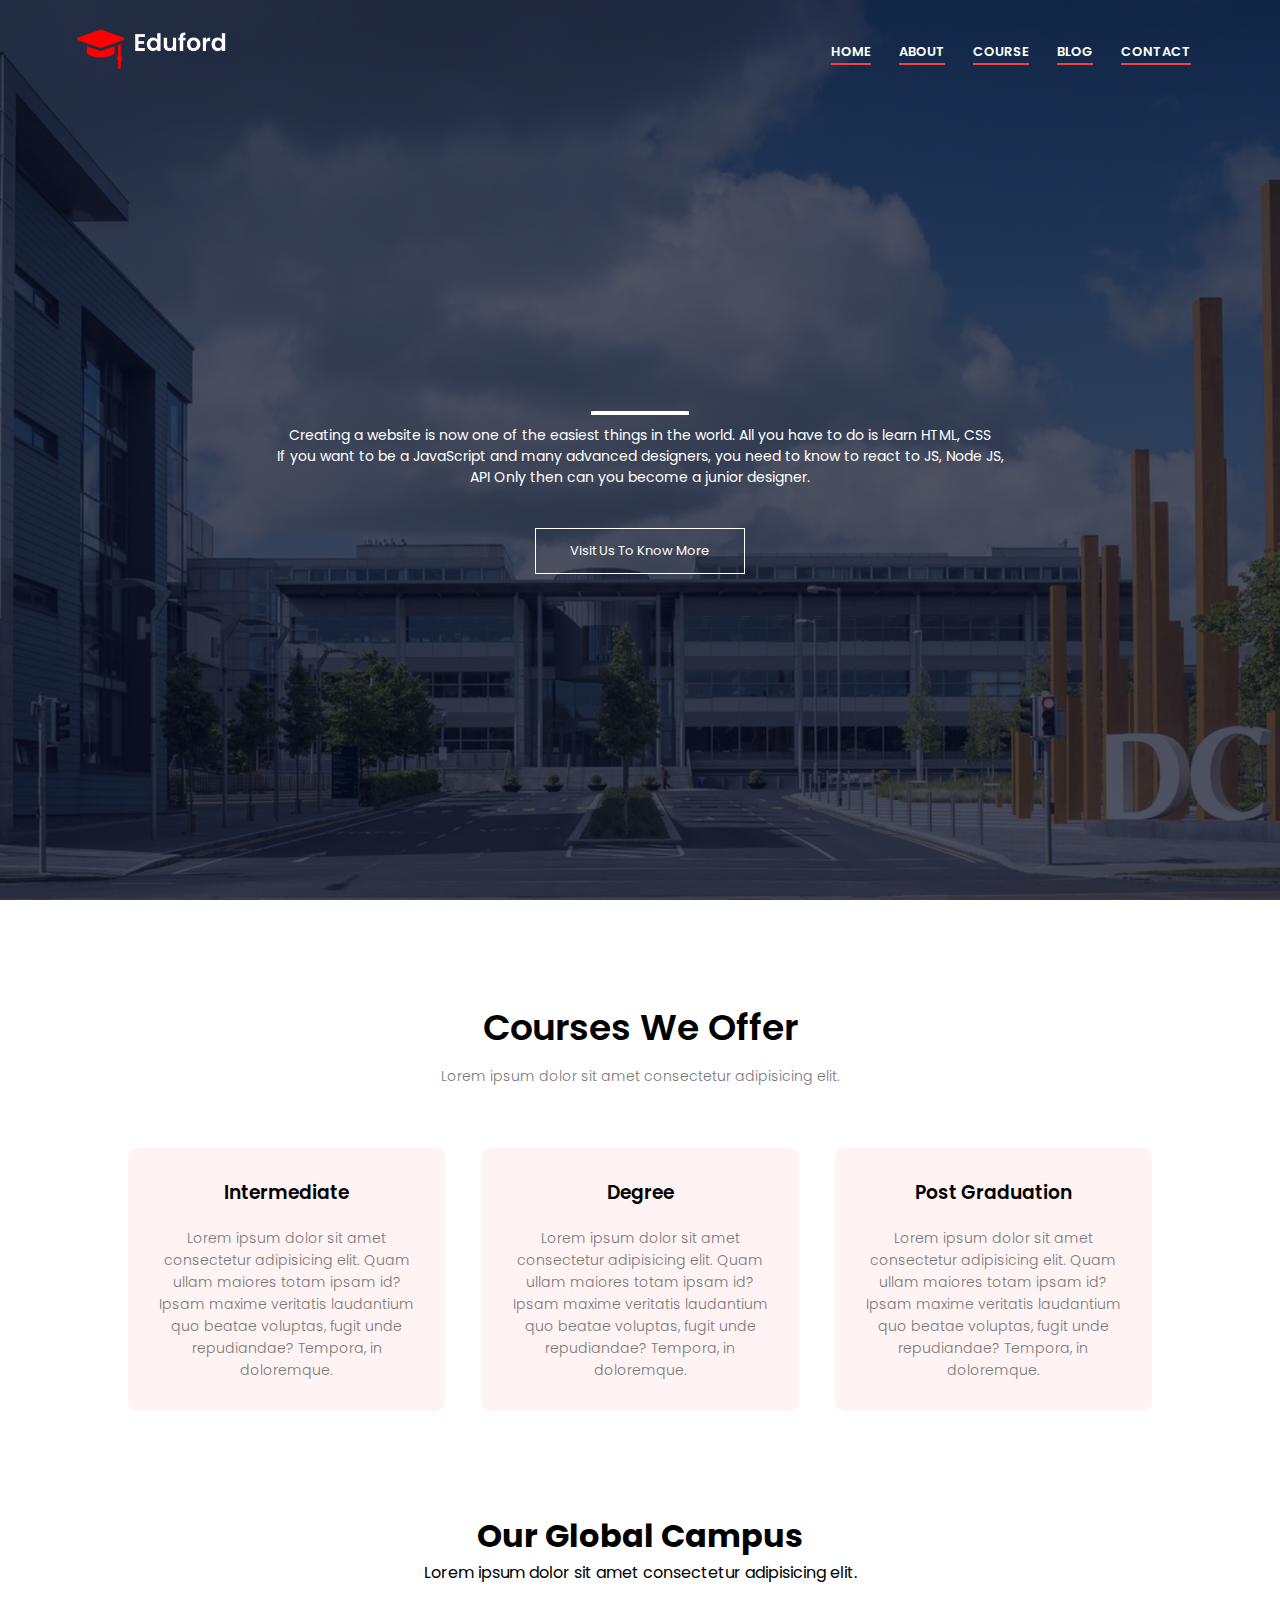
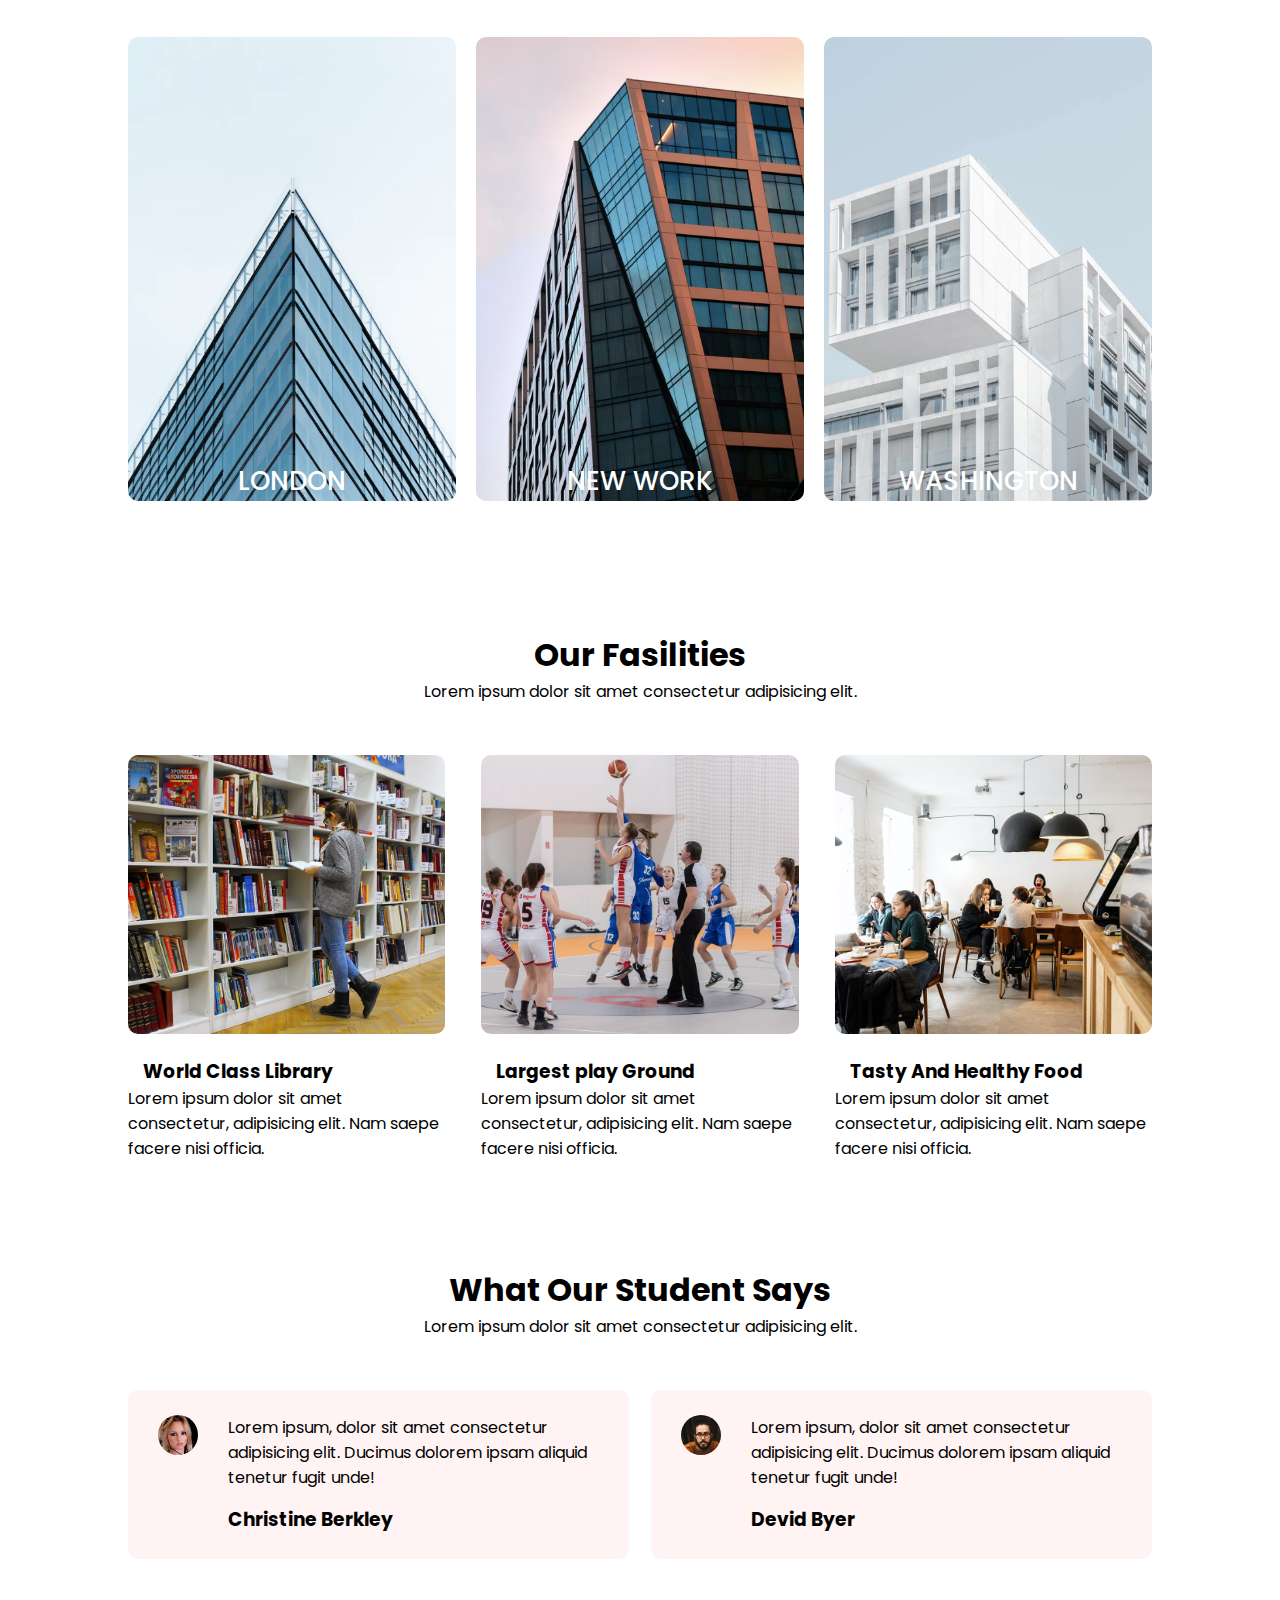
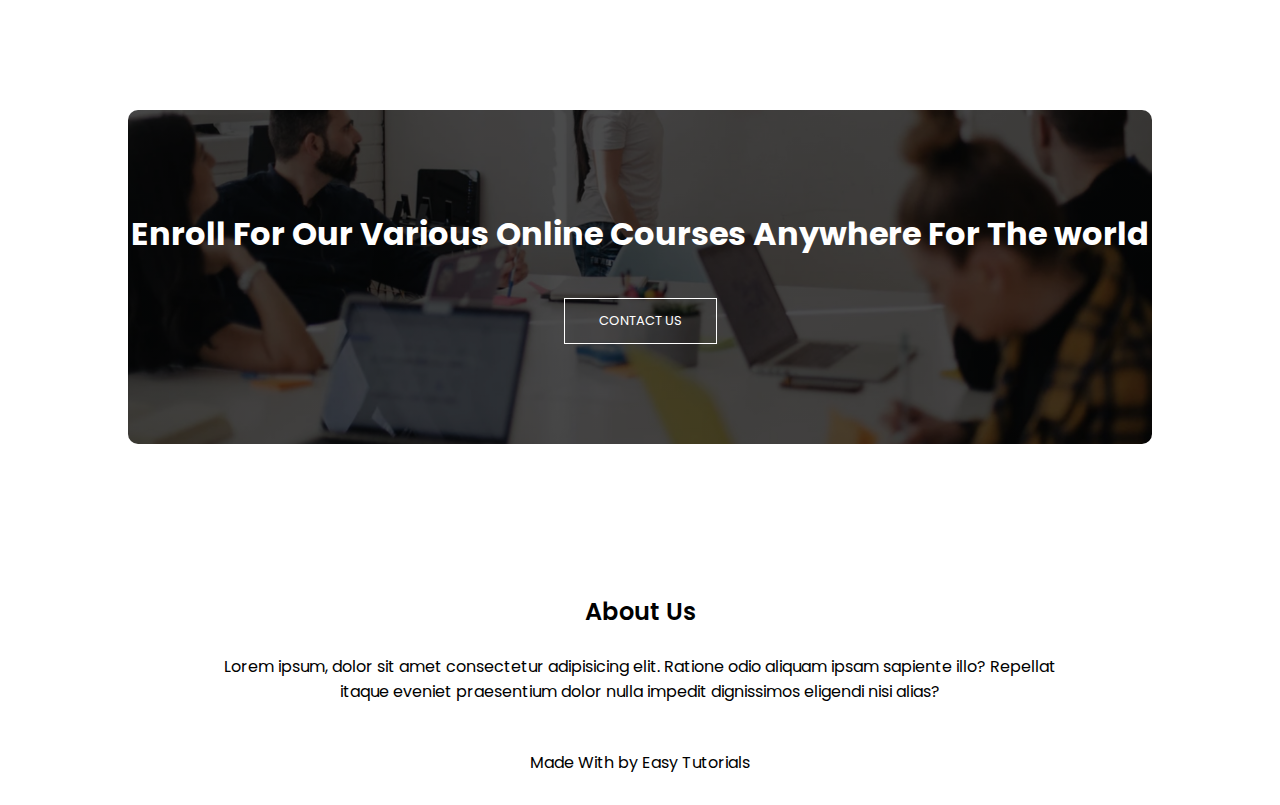
<file: index.html>
<!DOCTYPE html>
<html lang="en">
<head>
    <meta charset="UTF-8">
    <meta http-equiv="X-UA-Compatible" content="IE=edge">
    <meta name="viewport" content="width=device-width, initial-scale=1.0">
    <link rel="stylesheet" href="style.css">
    <link rel="preconnect" href="https://fonts.gstatic.com">
<link href="https://fonts.googleapis.com/css2?family=Poppins:wght@100;200;300;400;600;700&display=swap" rel="stylesheet">
    <title>University Website Design</title>
    <link rel="stylesheet" href="https://use.fontawesome.com/releases/v5.15.1/css/all.css" integrity="sha384-vp86vTRFVJgpjF9jiIGPEEqYqlDwgyBgEF109VFjmqGmIY/Y4HV4d3Gp2irVfcrp" crossorigin="anonymous">

</head>
<body>
    <section class="header">
        <nav class="nav-sticky">
            <a href="index.html"><img src="images/logo.png" alt="Logo"></a>
            <div class="nav-links" id="navLinks">

                <i class="fas fa-times" onclick="hideMenu()"></i>
                <ul>
                    <li><a href="index.html">HOME</a></li>
                    <li><a href="about.html">ABOUT</a></li>
                    <li><a href="course.html">COURSE</a></li>
                    <li><a href="blog.html">BLOG</a></li>
                    <li><a href="contact.html">CONTACT</a></li>
                </ul>
            </div>
            <i class="fas fa-bars" onclick="showMenu()"></i>
        </nav>

    <div class="text-box">
            <h1> World's  <span></span>  Biggest <span></span>  University <span></span> </h1>
            <p>Creating a website is now one of the easiest things in the world. All you have to do is learn HTML, CSS <br>
                If you want to be a JavaScript and many advanced designers, you need to know to react to JS, Node JS,<br> API Only then can you become a junior designer.</p>

            <a href="#"class="hero-btn">Visit Us To Know More</a>
    </div>
    </section>

    <!-- -----Course------ -->
    <section class="course">
        <h1>Courses We Offer</h1>
        <p> Lorem ipsum dolor sit amet consectetur adipisicing elit. </p>

        <div class="row">
            <div class="course-col">
                <h3>Intermediate</h3>
                <p> Lorem ipsum dolor sit amet consectetur adipisicing elit. Quam ullam maiores totam ipsam id? Ipsam maxime veritatis laudantium quo beatae voluptas, fugit unde repudiandae? Tempora, in doloremque. </p>
            </div>
            <div class="course-col">
                <h3>Degree</h3>
                <p> Lorem ipsum dolor sit amet consectetur adipisicing elit. Quam ullam maiores totam ipsam id? Ipsam maxime veritatis laudantium quo beatae voluptas, fugit unde repudiandae? Tempora, in doloremque. </p>
            </div>
            <div class="course-col">
                <h3>Post Graduation</h3>
                <p> Lorem ipsum dolor sit amet consectetur adipisicing elit. Quam ullam maiores totam ipsam id? Ipsam maxime veritatis laudantium quo beatae voluptas, fugit unde repudiandae? Tempora, in doloremque. </p>
            </div>
        </div>    
    </section>

    <!-- -----Campus----- -->

    <section class="campus">
        <h1>Our Global Campus</h1>
        <p> Lorem ipsum dolor sit amet consectetur adipisicing elit. </p>
        <div class="row">
            <div class="campus-col">
                <img src="images/london.png" alt="">
                <div class="layer">
                    <h3>LONDON</h3>
                </div>
            </div>
            <div class="campus-col">
                <img src="images/newyork.png" alt="">
                <div class="layer">
                    <h3>NEW WORK</h3>
                </div>
            </div>
            <div class="campus-col">
                <img src="images/washington.png" alt="">
                <div class="layer">
                    <h3>WASHINGTON</h3>
                </div>
            </div>
        </div>
    </section>


            <!-- --------fasilities-------- -->
    <section class="fasilities">
        <h1>Our Fasilities</h1>
        <p>Lorem ipsum dolor sit amet consectetur adipisicing elit.</p>
        <div class="row">
            <div class="fasilities-col">
                <img src="images/library.png" alt="">
                <h3>World Class Library</h3>
                <p>Lorem ipsum dolor sit amet consectetur, adipisicing elit. Nam saepe facere nisi officia. </p>
            </div>
            <div class="fasilities-col">
                <img src="images/basketball.png" alt="">
                <h3>Largest play Ground</h3>
                <p>Lorem ipsum dolor sit amet consectetur, adipisicing elit. Nam saepe facere nisi officia. </p>
            </div>
            <div class="fasilities-col">
                <img src="images/cafeteria.png" alt="">
                <h3>Tasty And Healthy Food</h3>
                <p>Lorem ipsum dolor sit amet consectetur, adipisicing elit. Nam saepe facere nisi officia. </p>
            </div>
        </div>
    </section>

<!-- -----------testimonials-------------- -->


<section class="testimonials">
    <h1>What Our Student Says</h1>
        <p>Lorem ipsum dolor sit amet consectetur adipisicing elit.</p>
        <div class="row">
            <div class="testimonials-col">
                <img src="images/user1.jpg" alt="">
                <div>
                    <p>Lorem ipsum, dolor sit amet consectetur adipisicing elit. Ducimus dolorem ipsam aliquid tenetur fugit unde!</p>
                    <h3>Christine Berkley</h3>
                    <i class="fas fa-star"></i>
                    <i class="fas fa-star"></i>
                    <i class="fas fa-star"></i>
                    <i class="fas fa-star"></i>
                    <i class="far fa-star"></i>
                </div>
            </div>
            <div class="testimonials-col">
                <img src="images/user2.jpg" alt="">
                <div>
                    <p>Lorem ipsum, dolor sit amet consectetur adipisicing elit. Ducimus dolorem ipsam aliquid tenetur fugit unde!</p>
                    <h3>Devid Byer</h3>
                    <i class="fas fa-star"></i>
                    <i class="fas fa-star"></i>
                    <i class="fas fa-star"></i>
                    <i class="fas fa-star-half-alt"></i>
                    <i class="far fa-star"></i>
                </div>
            </div>
            
        </div>



</section>


<!-- --------call to action--------  -->
<section class="cta">
    <h1> Enroll For Our Various Online Courses Anywhere For The world  </h1>
    <a href="#" class="hero-btn">CONTACT US</a>
</section>



<!-- ------------footer----------- -->


<section class="footer">
    <h4>About Us</h4>
    <p>Lorem ipsum, dolor sit amet consectetur adipisicing elit. Ratione odio aliquam ipsam sapiente illo? Repellat <br>itaque eveniet praesentium dolor nulla impedit dignissimos eligendi nisi alias?</p>

    <div class="icons">
        <a href="https://www.facebook.com/MdYeamin05" target="_blank"><i class="fab fa-facebook"></i> </a> 
        <i class="fab fa-twitter"></i>
        <a href="https://www.instagram.com/mdyeaminy/"target="_blank"><i class="fab fa-instagram-square"></i></a>
        
        <i class="fab fa-linkedin"></i>
    </div>
    <p>Made With <i class="fas fa-heartbeat"></i> by Easy Tutorials</p>
</section>
































<!-- --------JS Menu bar style--------->
<script>
    var navLinks = document.getElementById ("navLinks");
    function showMenu(){
        navLinks.style.right = ("0");
    }
    function hideMenu() {
        navLinks.style.right = ("-200px")
    }
</script>


</body>
</html>
</file>
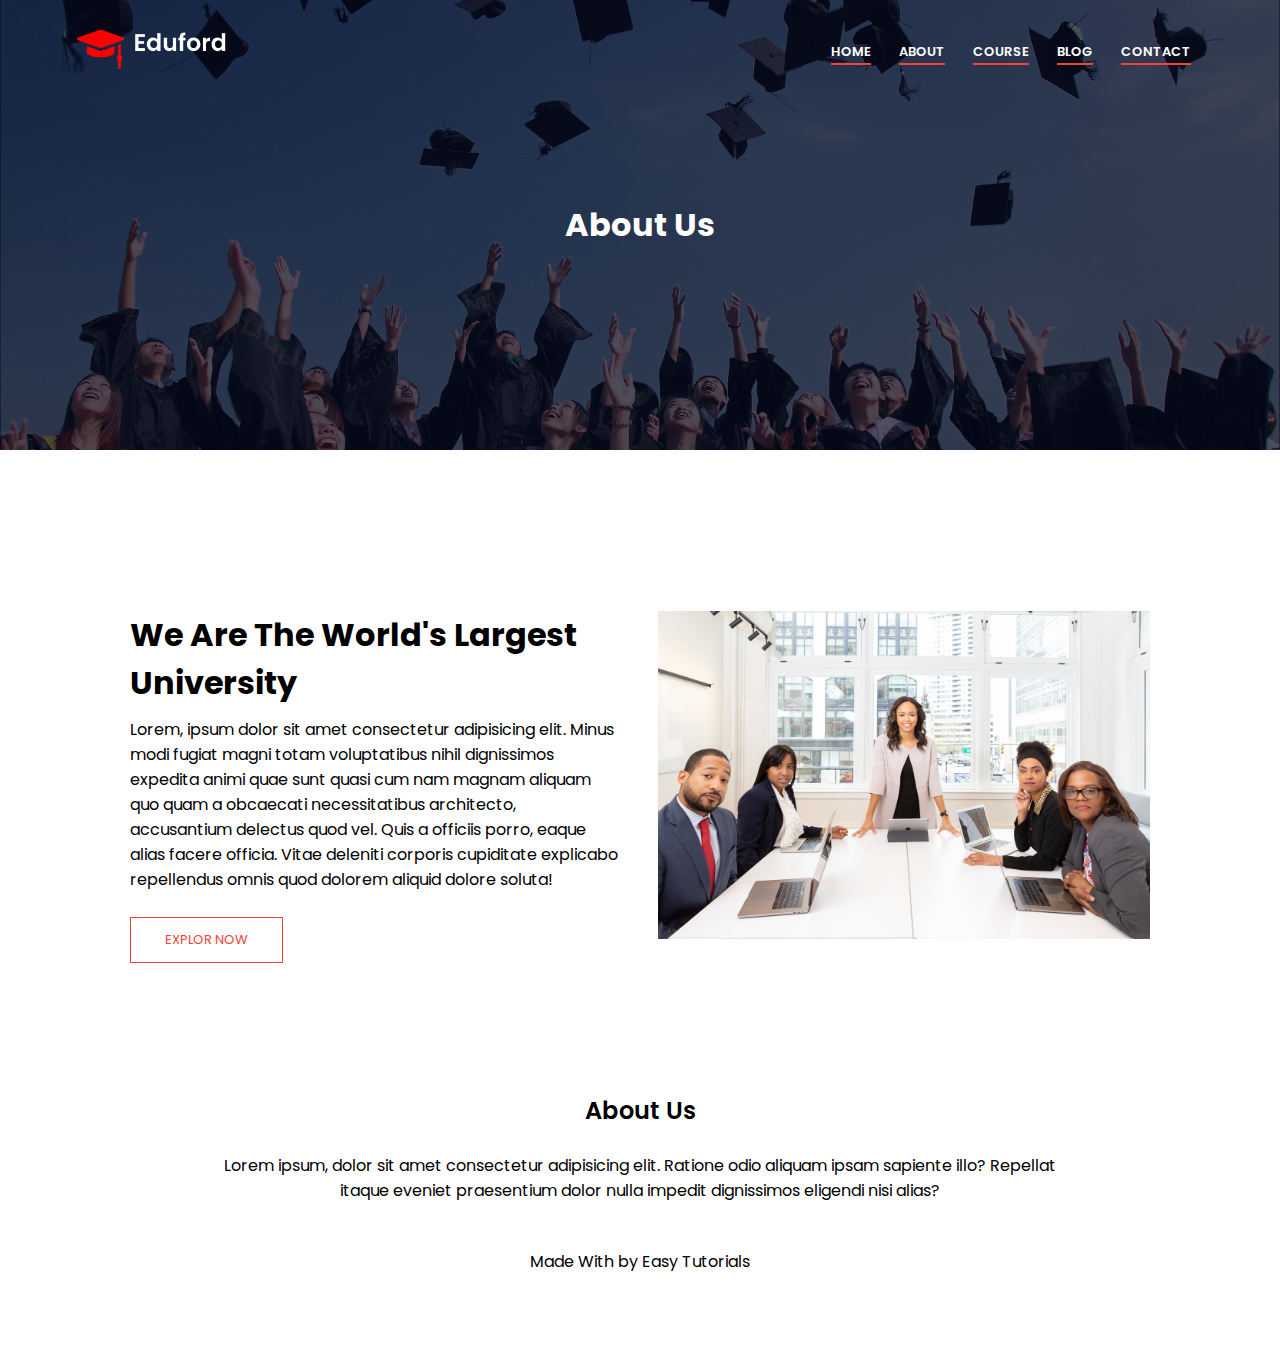
<file: about.html>
<!DOCTYPE html>
<html lang="en">
<head>
    <meta charset="UTF-8">
    <meta http-equiv="X-UA-Compatible" content="IE=edge">
    <meta name="viewport" content="width=device-width, initial-scale=1.0">
    <link rel="stylesheet" href="style.css">
    <link rel="preconnect" href="https://fonts.gstatic.com">
<link href="https://fonts.googleapis.com/css2?family=Poppins:wght@100;200;300;400;600;700&display=swap" rel="stylesheet">
    <title>University Website Design</title>
    <link rel="stylesheet" href="https://use.fontawesome.com/releases/v5.15.1/css/all.css" integrity="sha384-vp86vTRFVJgpjF9jiIGPEEqYqlDwgyBgEF109VFjmqGmIY/Y4HV4d3Gp2irVfcrp" crossorigin="anonymous">

</head>
<body>
    <section class="sub-header">
        <nav>
            <a href="index.html"><img src="images/logo.png" alt="Logo"></a>
            <div class="nav-links" id="navLinks">

                <i class="fas fa-times" onclick="hideMenu()"></i>
                <ul>
                    
                        <li><a href="index.html">HOME</a></li>
                        <li><a href="about.html">ABOUT</a></li>
                        <li><a href="course.html">COURSE</a></li>
                        <li><a href="blog.html">BLOG</a></li>
                        <li><a href="contact.html">CONTACT</a></li>
                    
                </ul>
            </div>
            <i class="fas fa-bars" onclick="showMenu()"></i>
        </nav>
        <h1>About Us</h1>
        
    </section>

   <!-- --------About Us content-------- -->

   <section class="about-us">
       <div class="row">
           <div class="about-col">
                <h1>We Are The World's Largest University</h1>
                <p>Lorem, ipsum dolor sit amet consectetur adipisicing elit. Minus modi fugiat magni totam voluptatibus nihil dignissimos expedita animi quae sunt quasi cum nam magnam aliquam quo quam a obcaecati necessitatibus architecto, accusantium delectus quod vel. Quis a officiis porro, eaque alias facere officia. Vitae deleniti corporis cupiditate explicabo repellendus omnis quod dolorem aliquid dolore soluta!

                </p>
                <a href="" class="hero-btn red-btn">EXPLOR NOW</a>
           </div>
           <div class="about-col">

            <img src="images/about.jpg" alt="">

           </div>
       </div>
   </section>

<!-- ------------footer----------- -->


<section class="footer">
    <h4>About Us</h4>
    <p>Lorem ipsum, dolor sit amet consectetur adipisicing elit. Ratione odio aliquam ipsam sapiente illo? Repellat <br>itaque eveniet praesentium dolor nulla impedit dignissimos eligendi nisi alias?</p>

    <div class="icons">
        <i class="fab fa-facebook"></i>
        <i class="fab fa-twitter"></i>
        <i class="fab fa-instagram-square"></i>
        <i class="fab fa-linkedin"></i>
    </div>
    <p>Made With <i class="fas fa-heartbeat"></i> by Easy Tutorials</p>
    <div class="about-col">
       
    </div>
</section>
































<!-- --------JS Menu bar style--------->
<script>
    var navLinks = document.getElementById ("navLinks");
    function showMenu(){
        navLinks.style.right = ("0");
    }
    function hideMenu() {
        navLinks.style.right = ("-200px")
    }
</script>


</body>
</html>
</file>
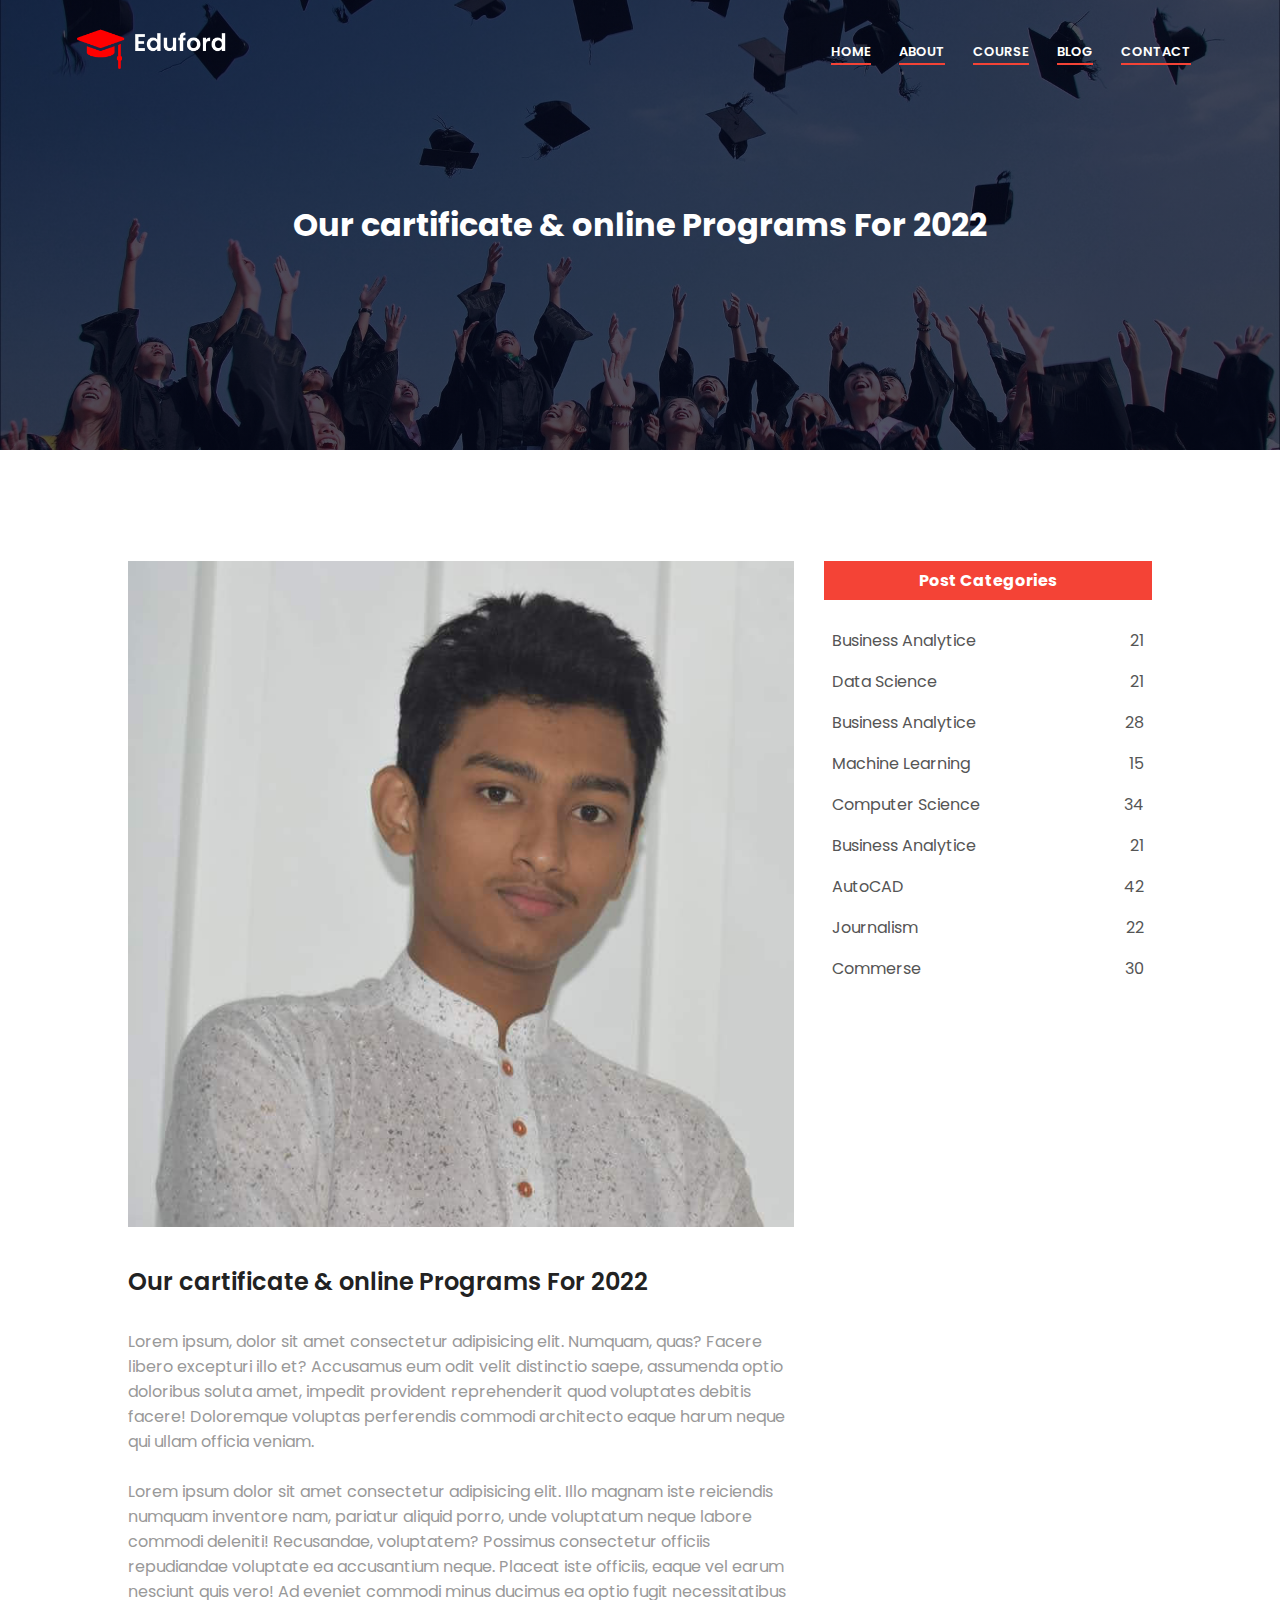
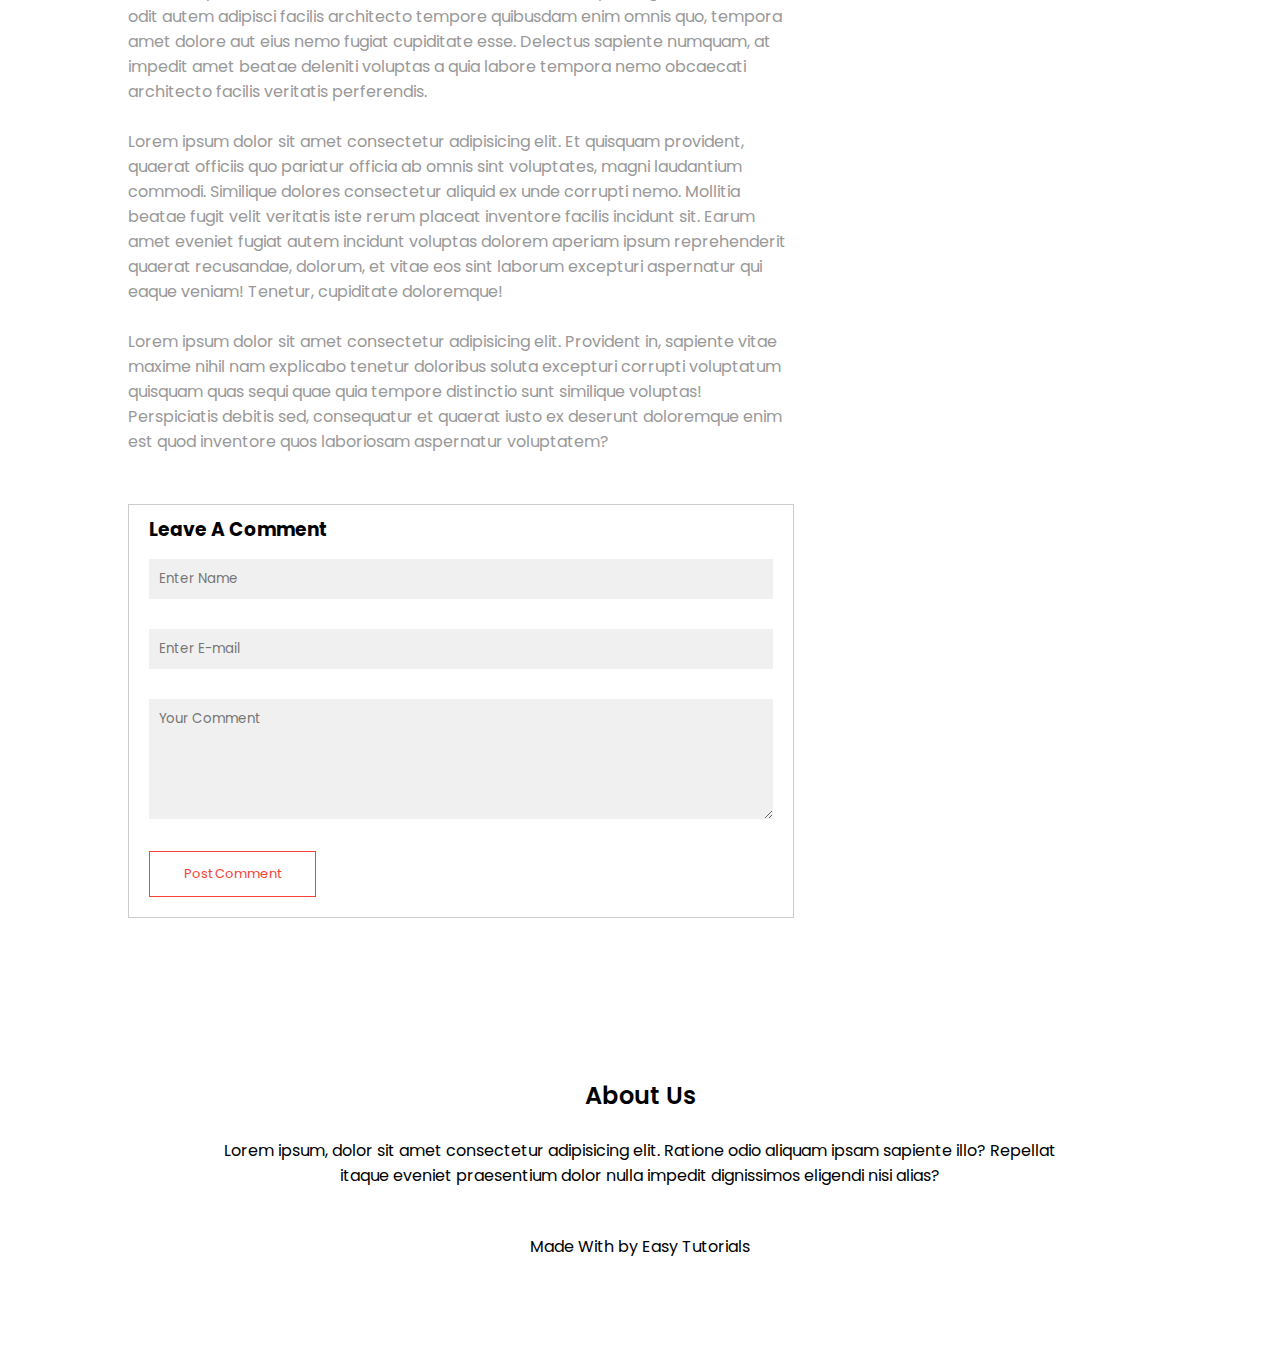
<file: blog.html>
<!DOCTYPE html>
<html lang="en">
<head>
    <meta charset="UTF-8">
    <meta http-equiv="X-UA-Compatible" content="IE=edge">
    <meta name="viewport" content="width=device-width, initial-scale=1.0">
    <link rel="stylesheet" href="style.css">
    <link rel="preconnect" href="https://fonts.gstatic.com">
<link href="https://fonts.googleapis.com/css2?family=Poppins:wght@100;200;300;400;600;700&display=swap" rel="stylesheet">
    <title>University Website Design</title>
    <link rel="stylesheet" href="https://use.fontawesome.com/releases/v5.15.1/css/all.css" integrity="sha384-vp86vTRFVJgpjF9jiIGPEEqYqlDwgyBgEF109VFjmqGmIY/Y4HV4d3Gp2irVfcrp" crossorigin="anonymous">

</head>
<body>
    <section class="sub-header">
        <nav>
            <a href="index.html"><img src="images/logo.png" alt="Logo"></a>
            <div class="nav-links" id="navLinks">

                <i class="fas fa-times" onclick="hideMenu()"></i>
                <ul>
                    
                        <li><a href="index.html">HOME</a></li>
                        <li><a href="about.html">ABOUT</a></li>
                        <li><a href="course.html">COURSE</a></li>
                        <li><a href="blog.html">BLOG</a></li>
                        <li><a href="contact.html">CONTACT</a></li>
                    
                </ul>
            </div>
            <i class="fas fa-bars" onclick="showMenu()"></i>
        </nav>
        <h1>Our cartificate & online Programs For 2022</h1>
        
    </section>

<!-- --------------blog page content------------- -->

<section class="blog-content">
    <div class="row">
        <div class="blog-left">
            <img src="images/yeamin.jpg" alt="">
            <h2>Our cartificate & online Programs For 2022</h2>
            <p>Lorem ipsum, dolor sit amet consectetur adipisicing elit. Numquam, quas? Facere libero excepturi illo et? Accusamus eum odit velit distinctio saepe, assumenda optio doloribus soluta amet, impedit provident reprehenderit quod voluptates debitis facere! Doloremque voluptas perferendis commodi architecto eaque harum neque qui ullam officia veniam.</p>
            <br>
            <p>Lorem ipsum dolor sit amet consectetur adipisicing elit. Illo magnam iste reiciendis numquam inventore nam, pariatur aliquid porro, unde voluptatum neque labore commodi deleniti! Recusandae, voluptatem? Possimus consectetur officiis repudiandae voluptate ea accusantium neque. Placeat iste officiis, eaque vel earum nesciunt quis vero! Ad eveniet commodi minus ducimus ea optio fugit necessitatibus odit autem adipisci facilis architecto tempore quibusdam enim omnis quo, tempora amet dolore aut eius nemo fugiat cupiditate esse. Delectus sapiente numquam, at impedit amet beatae deleniti voluptas a quia labore tempora nemo obcaecati architecto facilis veritatis perferendis.</p>
            <br>
            <p>Lorem ipsum dolor sit amet consectetur adipisicing elit. Et quisquam provident, quaerat officiis quo pariatur officia ab omnis sint voluptates, magni laudantium commodi. Similique dolores consectetur aliquid ex unde corrupti nemo. Mollitia beatae fugit velit veritatis iste rerum placeat inventore facilis incidunt sit. Earum amet eveniet fugiat autem incidunt voluptas dolorem aperiam ipsum reprehenderit quaerat recusandae, dolorum, et vitae eos sint laborum excepturi aspernatur qui eaque veniam! Tenetur, cupiditate doloremque!</p>
            <br>
            <p>Lorem ipsum dolor sit amet consectetur adipisicing elit. Provident in, sapiente vitae maxime nihil nam explicabo tenetur doloribus soluta excepturi corrupti voluptatum quisquam quas sequi quae quia tempore distinctio sunt similique voluptas! Perspiciatis debitis sed, consequatur et quaerat iusto ex deserunt doloremque enim est quod inventore quos laboriosam aspernatur voluptatem?</p>

            <div class="comment-box">
                <h3>Leave A Comment</h3>
                <form action="" class="comment-form">
                    <input type="text" placeholder="Enter Name">
                    <input type="email" placeholder="Enter E-mail">
                    <textarea rows="5" placeholder="Your Comment"></textarea>
                    <button type="button" class="hero-btn red-btn" >Post Comment</button>

                </form>
            </div>



        </div>
        <div class="blog-right">

            <h3>Post Categories</h3>
            <div>
                <span>Business Analytice</span>
                <span>21</span>
            </div>

            <div>
                <span>Data Science</span>
                <span>21</span>
            </div>

            <div>
                <span>Business Analytice</span>
                <span>28</span>
            </div>

            <div>
                <span>Machine Learning</span>
                <span>15</span>
            </div>

            <div>
                <span>Computer Science</span>
                <span>34</span>
            </div>

            <div>
                <span>Business Analytice</span>
                <span>21</span>
            </div>

            <div>
                <span>AutoCAD</span>
                <span>42</span>
            </div>

            <div>
                <span>Journalism</span>
                <span>22</span>
            </div>

            <div>
                <span>Commerse</span>
                <span>30</span>
            </div>
        </div>
    </div>
</section>



<!-- ------------footer----------- -->


<section class="footer">
    <h4>About Us</h4>
    <p>Lorem ipsum, dolor sit amet consectetur adipisicing elit. Ratione odio aliquam ipsam sapiente illo? Repellat <br>itaque eveniet praesentium dolor nulla impedit dignissimos eligendi nisi alias?</p>

    <div class="icons">
        <i class="fab fa-facebook"></i>
        <i class="fab fa-twitter"></i>
        <i class="fab fa-instagram-square"></i>
        <i class="fab fa-linkedin"></i>
    </div>
    <p>Made With <i class="fas fa-heartbeat"></i> by Easy Tutorials</p>
    <div class="about-col">
       
    </div>
</section>
































<!-- --------JS Menu bar style--------->
<script>
    var navLinks = document.getElementById ("navLinks");
    function showMenu(){
        navLinks.style.right = ("0");
    }
    function hideMenu() {
        navLinks.style.right = ("-200px")
    }
</script>


</body>
</html>
</file>
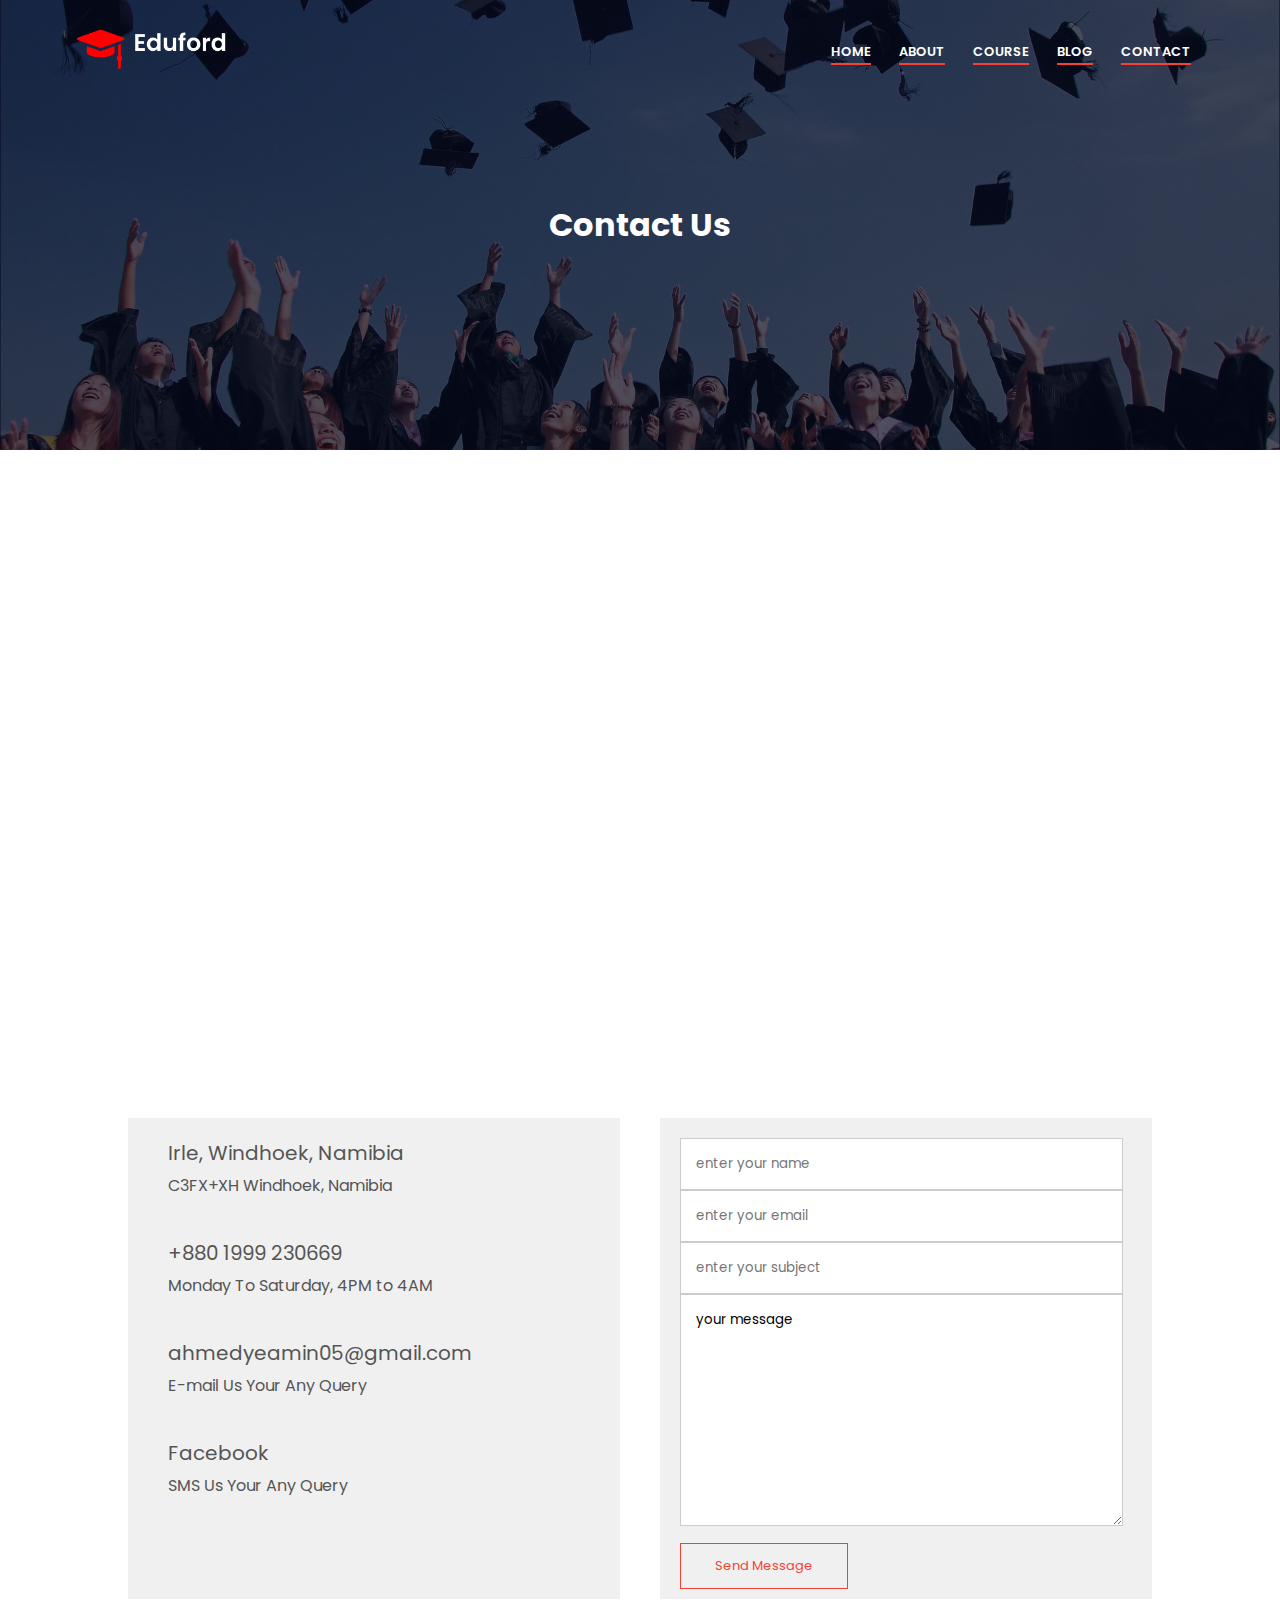
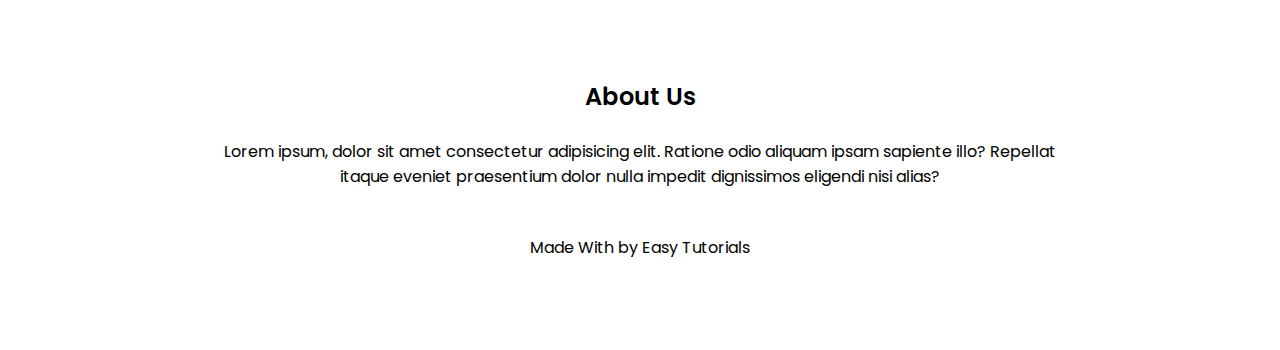
<file: contact.html>
<!DOCTYPE html>
<html lang="en">
<head>
    <meta charset="UTF-8">
    <meta http-equiv="X-UA-Compatible" content="IE=edge">
    <meta name="viewport" content="width=device-width, initial-scale=1.0">
    <link rel="stylesheet" href="style.css">
    <link rel="preconnect" href="https://fonts.gstatic.com">
<link href="https://fonts.googleapis.com/css2?family=Poppins:wght@100;200;300;400;600;700&display=swap" rel="stylesheet">
    <title>University Website Design</title>
    <link rel="stylesheet" href="https://use.fontawesome.com/releases/v5.15.1/css/all.css" integrity="sha384-vp86vTRFVJgpjF9jiIGPEEqYqlDwgyBgEF109VFjmqGmIY/Y4HV4d3Gp2irVfcrp" crossorigin="anonymous">

</head>
<body>
    <section class="sub-header">
        <nav>
            <a href="index.html"><img src="images/logo.png" alt="Logo"></a>
            <div class="nav-links" id="navLinks">

                <i class="fas fa-times" onclick="hideMenu()"></i>
                <ul>
                    
                        <li><a href="index.html">HOME</a></li>
                        <li><a href="about.html">ABOUT</a></li>
                        <li><a href="course.html">COURSE</a></li>
                        <li><a href="blog.html">BLOG</a></li>
                        <li><a href="contact.html">CONTACT</a></li>
                    
                </ul>
            </div>
            <i class="fas fa-bars" onclick="showMenu()"></i>
        </nav>
        <h1>Contact Us</h1>
        
    </section>

<!-- ------------Contact Us -------------------------- -->

<section class="location">
    <iframe src="https://www.google.com/maps/embed?pb=!1m18!1m12!1m3!1d15077413.715733869!2d9.329157792577234!3d-22.690701140797646!2m3!1f0!2f0!3f0!3m2!1i1024!2i768!4f13.1!3m3!1m2!1s0x1bf53c7e6ed37521%3A0xd3b9e5a5a8ecb261!2sNamibia!5e0!3m2!1sen!2sbd!4v1624047084911!5m2!1sen!2sbd" width="600" height="450" style="border:0;" allowfullscreen="" loading="lazy"></iframe>

</section>


<section class="contact-us">
    <div class="row">
        <div class="contact-col">
            <div>
                <a href="https://goo.gl/maps/8sPG2gD3TWqNvDGL6" target="_blank"><i class="fas fa-home"></i></a>
                
                <span>
                    <h5>Irle, Windhoek, Namibia</h5>
                    <p>C3FX+XH Windhoek, Namibia</p>
                </span>
                
            </div>
       

  
            <div class="">
                <i class="fas fa-phone-square"></i>
                <span>
                    <h5>+880 1999 230669</h5>
                    <p>Monday To Saturday, 4PM to 4AM </p>
                </span>
                
            </div>

            <div class="">
                <a href="https://mail.google.com/" target="_blank">
                    <i class="fas fa-envelope-open-text"></i></a>
                
                <span>
                    <h5>ahmedyeamin05@gmail.com</h5>
                    <p>E-mail Us Your Any Query</p>
                </span>
            </div>

            <div class="">
                <a href="https://www.facebook.com/MdYeamin04" target="_blank"><i class="fab fa-facebook-messenger"></i></a>
                <span>
                    <h5>Facebook</h5>
                    <p>SMS Us Your Any Query</p>
                </span>
            </div>
        </div>



        <div class="contact-col">

<form action="from-control.php" method="POST">
    <input type="text" name="name" placeholder="enter your name" required>
    <input type="email" name="email" placeholder="enter your email" required>
    <input type="text" name="subject" placeholder="enter your subject" required>
    <textarea rows="10" name="message" required>your message</textarea>
    <button type="submit" class="hero-btn red-btn">Send Message</button>
</form>


        </div>
        
    </div>

</section>

























<!-- ------------footer----------- -->


<section class="footer">
    <h4>About Us</h4>
    <p>Lorem ipsum, dolor sit amet consectetur adipisicing elit. Ratione odio aliquam ipsam sapiente illo? Repellat <br>itaque eveniet praesentium dolor nulla impedit dignissimos eligendi nisi alias?</p>

    <div class="icons">
        <i class="fab fa-facebook"></i>
        <i class="fab fa-twitter"></i>
        <i class="fab fa-instagram-square"></i>
        <i class="fab fa-linkedin"></i>
    </div>
    <p>Made With <i class="fas fa-heartbeat"></i> by Easy Tutorials</p>
    <div class="about-col">
       
    </div>
</section>
































<!-- --------JS Menu bar style--------->
<script>
    var navLinks = document.getElementById ("navLinks");
    function showMenu(){
        navLinks.style.right = ("0");
    }
    function hideMenu() {
        navLinks.style.right = ("-200px")
    }
</script>


</body>
</html>
</file>
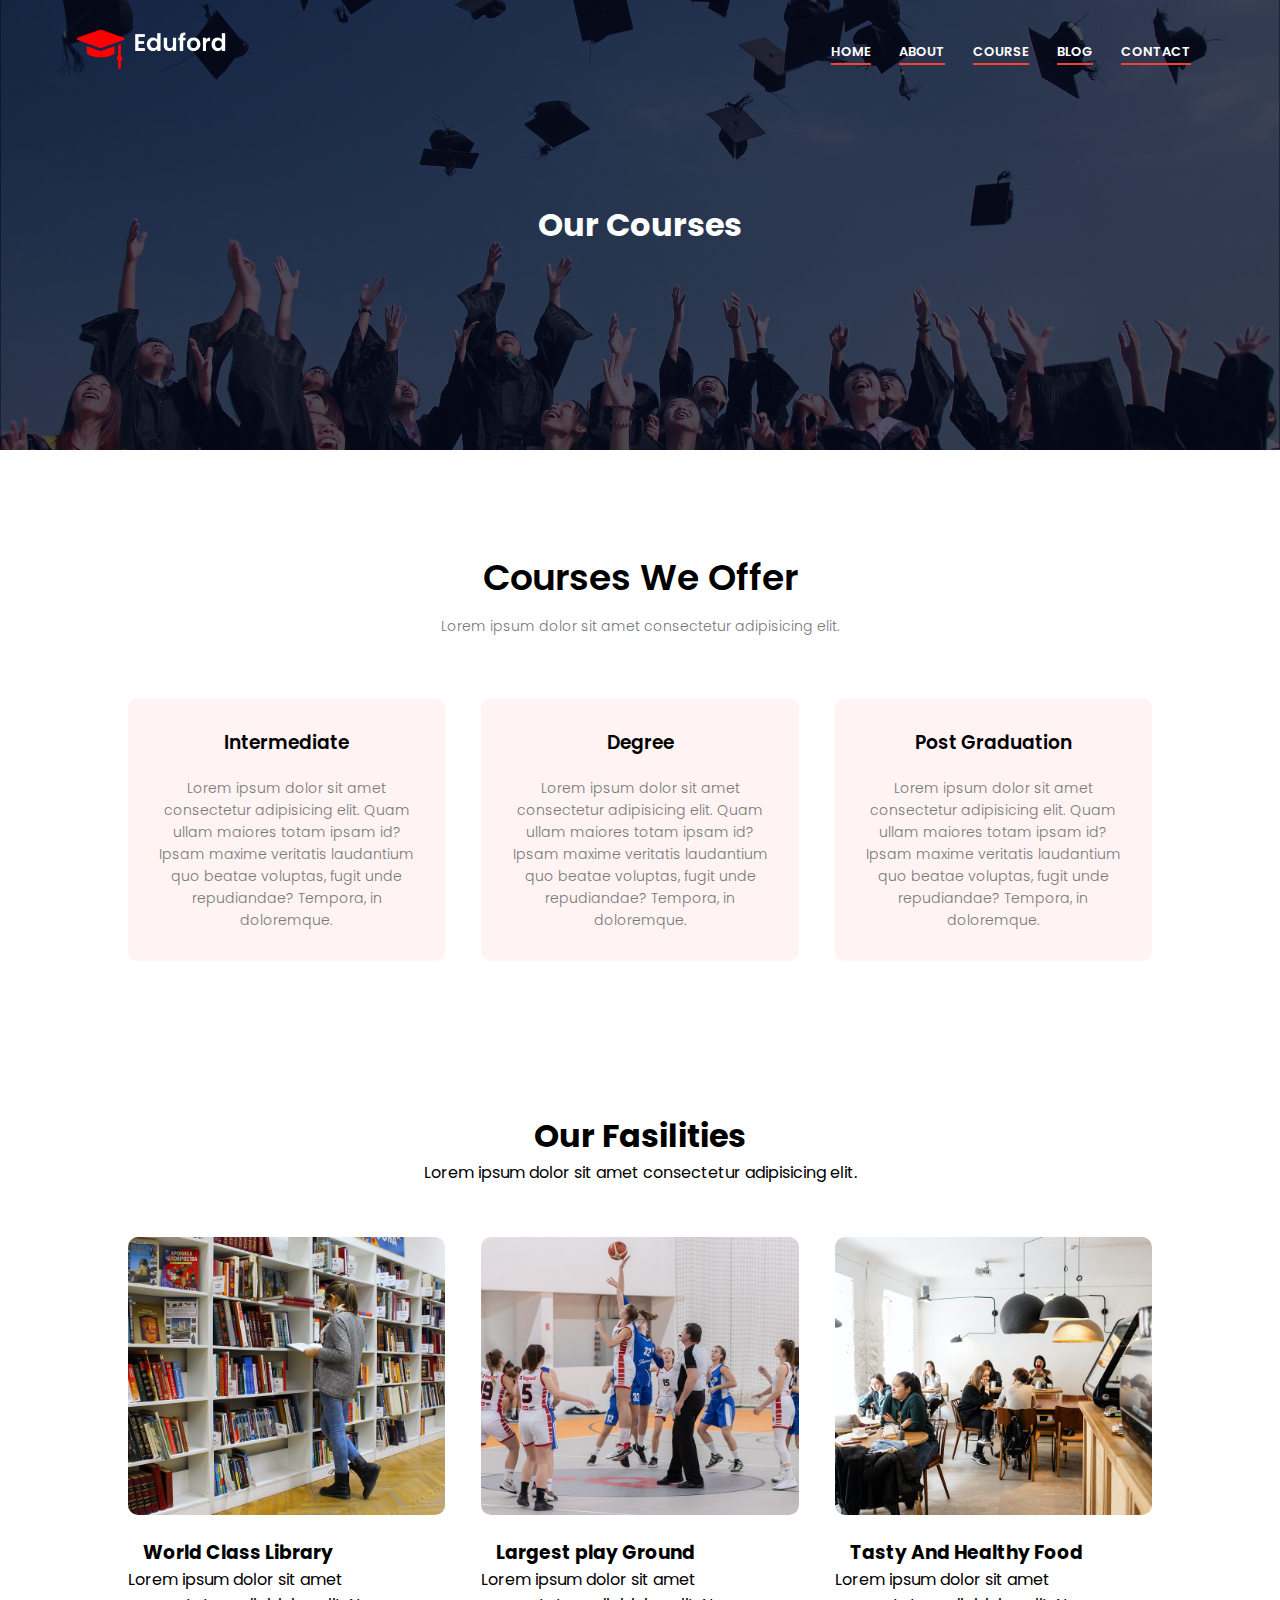
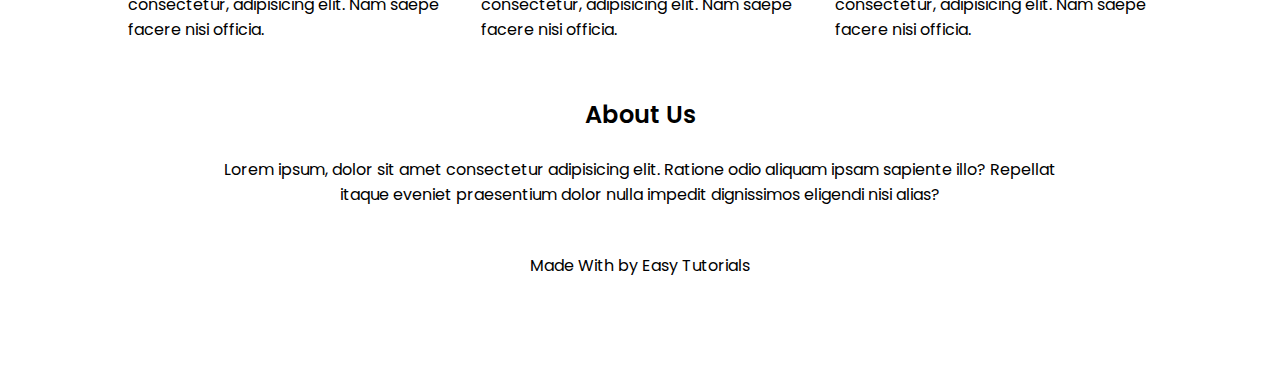
<file: course.html>
<!DOCTYPE html>
<html lang="en">
<head>
    <meta charset="UTF-8">
    <meta http-equiv="X-UA-Compatible" content="IE=edge">
    <meta name="viewport" content="width=device-width, initial-scale=1.0">
    <link rel="stylesheet" href="style.css">
    <link rel="preconnect" href="https://fonts.gstatic.com">
<link href="https://fonts.googleapis.com/css2?family=Poppins:wght@100;200;300;400;600;700&display=swap" rel="stylesheet">
    <title>University Website Design</title>
    <link rel="stylesheet" href="https://use.fontawesome.com/releases/v5.15.1/css/all.css" integrity="sha384-vp86vTRFVJgpjF9jiIGPEEqYqlDwgyBgEF109VFjmqGmIY/Y4HV4d3Gp2irVfcrp" crossorigin="anonymous">

</head>
<body>
    <section class="sub-header">
        <nav>
            <a href="index.html"><img src="images/logo.png" alt="Logo"></a>
            <div class="nav-links" id="navLinks">

                <i class="fas fa-times" onclick="hideMenu()"></i>
                <ul>
                    
                        <li><a href="index.html">HOME</a></li>
                        <li><a href="about.html">ABOUT</a></li>
                        <li><a href="course.html">COURSE</a></li>
                        <li><a href="blog.html">BLOG</a></li>
                        <li><a href="contact.html">CONTACT</a></li>
                    
                </ul>
            </div>
            <i class="fas fa-bars" onclick="showMenu()"></i>
        </nav>
        <h1>Our Courses</h1>
        
    </section>

    <!-- -----Course------ -->
    <section class="course">
        <h1>Courses We Offer</h1>
        <p> Lorem ipsum dolor sit amet consectetur adipisicing elit. </p>

        <div class="row">
            <div class="course-col">
                <h3>Intermediate</h3>
                <p> Lorem ipsum dolor sit amet consectetur adipisicing elit. Quam ullam maiores totam ipsam id? Ipsam maxime veritatis laudantium quo beatae voluptas, fugit unde repudiandae? Tempora, in doloremque. </p>
            </div>
            <div class="course-col">
                <h3>Degree</h3>
                <p> Lorem ipsum dolor sit amet consectetur adipisicing elit. Quam ullam maiores totam ipsam id? Ipsam maxime veritatis laudantium quo beatae voluptas, fugit unde repudiandae? Tempora, in doloremque. </p>
            </div>
            <div class="course-col">
                <h3>Post Graduation</h3>
                <p> Lorem ipsum dolor sit amet consectetur adipisicing elit. Quam ullam maiores totam ipsam id? Ipsam maxime veritatis laudantium quo beatae voluptas, fugit unde repudiandae? Tempora, in doloremque. </p>
            </div>
        </div>    
    </section>


     <!-- --------fasilities-------- -->
     <section class="fasilities">
        <h1>Our Fasilities</h1>
        <p>Lorem ipsum dolor sit amet consectetur adipisicing elit.</p>
        <div class="row">
            <div class="fasilities-col">
                <img src="images/library.png" alt="">
                <h3>World Class Library</h3>
                <p>Lorem ipsum dolor sit amet consectetur, adipisicing elit. Nam saepe facere nisi officia. </p>
            </div>
            <div class="fasilities-col">
                <img src="images/basketball.png" alt="">
                <h3>Largest play Ground</h3>
                <p>Lorem ipsum dolor sit amet consectetur, adipisicing elit. Nam saepe facere nisi officia. </p>
            </div>
            <div class="fasilities-col">
                <img src="images/cafeteria.png" alt="">
                <h3>Tasty And Healthy Food</h3>
                <p>Lorem ipsum dolor sit amet consectetur, adipisicing elit. Nam saepe facere nisi officia. </p>
            </div>
        </div>
    </section>
<!-- ------------footer----------- -->


<section class="footer">
    <h4>About Us</h4>
    <p>Lorem ipsum, dolor sit amet consectetur adipisicing elit. Ratione odio aliquam ipsam sapiente illo? Repellat <br>itaque eveniet praesentium dolor nulla impedit dignissimos eligendi nisi alias?</p>

    <div class="icons">
        <i class="fab fa-facebook"></i>
        <i class="fab fa-twitter"></i>
        <i class="fab fa-instagram-square"></i>
        <i class="fab fa-linkedin"></i>
    </div>
    <p>Made With <i class="fas fa-heartbeat"></i> by Easy Tutorials</p>
    <div class="about-col">
       
    </div>
</section>
































<!-- --------JS Menu bar style--------->
<script>
    var navLinks = document.getElementById ("navLinks");
    function showMenu(){
        navLinks.style.right = ("0");
    }
    function hideMenu() {
        navLinks.style.right = ("-200px")
    }
</script>


</body>
</html>
</file>
<file: style.css>
/*All Body section*/
*{
    margin:0;
    padding:0;
    font-family: 'Poppins', sans-serif;
}



                                                                /*Start Header section*/
.header{
    min-height:100vh;
    width:100%;
    background-image: linear-gradient(rgba(4,9,30,0.7),rgba(4,9,30,0.7)), url(images/banner.png);
    background-position:center;
    background-size:cover;
    position:relative;
}


nav{
    display:flex;
    padding:2% 6%;
    justify-content:space-between;
    align-items:center;
}


nav img {
    width:150px;
}


.nav-links{
    flex: 1;
    text-align: right;
}


.nav-links ul li{
    list-style:none;
    display:inline-block;
    padding: 3px 12px;
    position:relative;
}


.nav-links ul li a{
    color:#fff;
    text-decoration: none;
    font-size:13px;
    font-weight:600;
}


.nav-links ul li::before {
    content:"";
    width:0%;
    height:2px;
    background:#f44336;
    display: block;
    margin: auto;
    border-radius:5%;
    transition:.5s;
}


.nav-links ul li:hover::before{
    width:100%;
}

/*////////////////////////////////////////////////////////*/
.nav-links ul li::after {
    content:"";
    width:100%;
    height:2px;
    background:#f44336;
    display: block;
    margin: auto;
    border-radius:5%;
    transition:.5s;
}


.nav-links ul li:hover::after {
    width:0%;
}

/*////////////////////////////////////////////////////////*/

/*|||||||||||||||||||||||||||||||||||||||||||||||||||||||||*/
.nav-links ul li{
    cursor:pointer;
    /* border-radius:20px; */
}

.nav-links ul li:hover{
    background-color:#fff;
    border-radius:5px;
    transition:.6s;
}
.nav-links ul li:hover a {
    color:red;
    transition:.6s;
}



/*|||||||||||||||||||||||||||||||||||||||||||||||||||||||||*/

.text-box{
    width:95%;
    color:#fff;
    position:absolute;
    top:50%;
    left:50%;
    transform:translate(-50%, -50%);
    text-align: center;
}

/*!!!!!!!!!!!!!!!!!!!!!!!!!!!!!!!!!!!!*/
                                                /*Extra style*/
.text-box h1{
    display: block;
    position:relative;
    color:transparent;
    animation: text_reveal 7s ease forwards;
    animation-delay: 3s;
}




.text-box h1 span{
    position:absolute;
    top:0;
    left:0;
    height:100%;
    width: 0;
    background:#f44336;
    animation: text_reveal_box 5s ease;
    animation-delay: 1s;

}

                                                /* End Extra style*/
.text-box h1::after{
    content:"";
    width:5%;
    height:4px;
    background:#fff;
    display: block;
    margin: auto;
    border-radius:5%;
    transition:.5s;
    width:8%;
}


.text-box h1:hover::after{
    width:10%;
    color: #f44336;
    
}
/*!!!!!!!!!!!!!!!!!!!!!!!!!!!!!!!!!!!!*/

.text-box h1{
    font-size:56px;
}


.text-box p{
    margin:10px 0 40px;
    font-size:14px;
    color:#fff;
}


.hero-btn{
    display:inline-block;
    text-decoration: none;
    color:#fff;
    border:1px solid #fff;
    padding:12px 34px;
    font-size: 13px;;
    background:transparent;
    position:relative;
    cursor:pointer;
    
}




.hero-btn:hover{
    border: 1px solid #f44336;
    background:#f44336;
    transition:1s;
}

nav .fas{
    display:none;
  }                                                      /*Responsive css style for small device*/


 @media(max-width: 786px) {
    .text-box h1{
        font-size:18px;
        text-align: center;
    }
    /* .text-box p{

    } */
    .nav-links ul li{
        display:block;
    }

    .nav-links{
        position:fixed;
        background:#f44336;
        height:100vh;
        width:200px;
        top:0;
        right:-200px;
        text-align: left;
        z-index:2;
        transition:1s;
    }

    nav .fas{
        display:block;
        color:#fff;
        margin:8px;
        font-size:25px;
        cursor:pointer;
    }
    .nav-links ul{
        padding:30px;
    }

    .text-box h1::after{
        content:"";
        width:0%;
        height:0px;
        background:#ff01019c;
        display: block;
        margin: auto;
        border-radius:5%;
        transition:.5s;
        width:8%;
    }

    .text-box .hero-btn  {
        margin-left:0;
    }
}









@keyframes text_reveal_box {
        50%{
            width:80%;
            left:20%;
        } 
        100%{
            width:-20%;
            left:80%;
        } 
    }

@keyframes text_reveal {
        100%{
            color:#fff;
        }
    }

                                    /* ======== Course ======== */
    .course{
        width:80%;
        margin:auto;
        text-align: center;
        padding-top:100px;
    }

    .course h1{
        font-size:36px;
        font-weight:600;
    }
    .course p{
        color:#777;
        font-size:14px;
        font-weight:300;
        line-height: 22px;
        padding:10px;

    }
    .row{
        margin-top:5%;
        display:flex;
        justify-content: space-between;
    }

    .course-col{
        flex-basis:31%;
        background:#fff3f3;
        border-radius:10px;
        margin-bottom:5%;
        padding:20px 12px;
        box-sizing:border-box;
        transition:.5s;
    }

    .course h3{
        text-align: center;
        font-weight:600;
        margin:10px 0;
    }

    .course-col:hover{
        box-shadow: 0 0 20px 0px rgba(0,0,0,0.2);
    }

@media(max-width:768px){
        .row{
            flex-direction:column;
        }
    }

                    /* ====== Campus ======= */

    .campus{
        width:80%;
        margin:auto;
        text-align: center;
        padding-top: 50px;
    }
    .campus-col{
        flex-basis:32%;
        border-radius:10px;
        margin-bottom: 30px;
        position:relative;
        overflow:hidden;
    }                  

    .campus-col img{
        width:100%;
        display: block;
    }
    .layer{
        background:transparent;
        height:100%;
        width:100%;
        position:absolute;
        top:0;
        left:0;
        transition:0.5s;
    }

    .layer:hover{
        background:rgba(226,0,0,0.7);
    }

    .layer h3{
        width:100%;
        font-weight:500;
        color:#fff;
        font-size:26px;
        bottom:0;
        left:50%;
        transform:translateX(-50%);
        position:absolute;
        transition:0.5s;
    }

    .layer:hover h3{
        bottom:49%;
        opacity:1;
    }


                        /* =========fasilities======== */


    .fasilities{
        width:80%;
        margin: auto;
        text-align: center;
        padding-top:100px;
    }

    .fasilities-col{
        flex-basis:31%;
        border-radius: 10px;
        margin-bottom: 5px;
        text-align: left;
    }

    .fasilities-col img{
        width:100%;
        border-radius: 10px;
    }

    .fasilities-col p{
        padding:0;
    }
    .fasilities-col h3{
        margin-top: 16px;
        margin-left: 15px;
        text-align: left;
    }

    /* ========testimonials========== */


    .testimonials{
        width:80%;
        margin: auto;
        text-align: center;
        padding-top:100px;
    }

    .testimonials-col{
        display: flex;
        flex-basis:44%;
        border-radius:10px;
        margin-bottom: 5%;
        text-align: left;
        background:#fff3f3;
        padding:25px;
        cursor:pointer;
    }

    

    .testimonials-col img{
        height:40px;
        margin-left: 5px;
        margin-right: 30px;
        border-radius: 50%;
    }

    .testimonials-col p{
        padding:0;
    }

    .testimonials-col h3{
        margin-top:15px;
        text-align: left;
    }

    .testimonials-col .fas{
        color:#f44336;
    }
 @media(max-width: 768px){
        .testimonials-col img{
            margin-left: 0px;
            margin-right: 15px;
        }
    }

    /* =============call to action=========== */


    .cta{
        margin: 100px auto;
        width:80%;
        background-image: linear-gradient(rgba(0,0,0,0.7), rgba(0,0,0,0.7)), url(images/banner2.jpg);
        background-position:center;
        background-size: cover;
        border-radius: 10px;
        text-align: left;
        padding:100px 0;
        text-align: center;
        
   }

   .cta h1{
       color:#fff;
       margin-bottom: 40px;
       padding:0;
   }


@media (max-width:768px){
    .cta h1{
        font-size:18px;
    }
}



.footer{
    width:100%;
    text-align: center;
    padding:30px 0;
}

.footer h4{
    margin-bottom: 25px;
    margin-top: 20px;
    font-weight: 600;
    font-size:24px;
}


.icons .fab{
    color:#f44336;
    margin:0 20px;
    cursor:pointer;
    padding:14px 0;
    font-size:30px;
}

.fa-heartbeat{
    color:#f44336;
} 


/* ==================================About Us pages ============================================= */



.sub-header{
    height:50vh;
    width:100%;
    background-image: linear-gradient(rgba(4,9,30,0.7),rgba(4,9,30,0.7)), url(images/background.jpg);
    background-position: center;
    background-size: cover;
    text-align: center;
    color:#fff;
}

.sub-header h1{
    margin-top: 100px;
}

.about-us{
    width:80%;
    margin:auto;
    padding-top: 80px;
    padding-bottom: 50px;
}

.about-col{
    flex-basis: 48%;
    padding:30px 2px;
}

.about-col img{
    width: 100%;
}

.about-col h1{
    padding-top:0;
}

.about-col p{
    padding:10px 0 25px;
}

.red-btn{
    border:1px solid #f44336;
    background:transparent;
    color:#f44336;

}
.red-btn:hover{
    color:#fff;
}


 /* --------------blog page content-------------  */
 
 .blog-content{
     width:80%;
     margin: auto;
     padding: 60px 0;
 }
.blog-left{
    flex-basis: 65%;
}
.blog-left img{
    width:100%;
}

.blog-left h2{
    color:#222;
    font-weight: 600;
    margin: 30px 0;
}

.blog-left p{
    color:#999;
    padding:0;

}

.blog-right{
    flex-basis:32%;
}

.blog-right h3{
    background:#f44336;
    color:#fff;
    text-align: center;
    padding:7px 0;
    font-size: 16px;
    margin-bottom: 20px;
}
.blog-right div{
    display: flex;
    align-items: center;
    justify-content: space-between;
    color:#555;
    padding:8px;
    box-sizing:border-box;

}

.comment-box{
    border: 1px solid #ccc;
    margin: 50px 0;
    padding: 10px 20px;

}

.comment-box h3{
    text-align: left;
}

.comment-form input, .comment-form textarea{
    width:100%;
    padding:10px;
    margin:15px 0;
    border:none;
    outline: none;
    background:#f0f0f0;
    box-sizing: border-box;
}
.comment-form button{
    margin:10px 0;
}


@media (max-width: 768px) {
    .sub-header h1{
        font-size: 24px;
    }
}

/* ==============contact us============= */


.location{
    width: 80%;
    margin: auto;
    padding:80px 0;
}

.location iframe{
    width:100%;
}

.contact-us{
    width: 80%;
    margin: auto;
}

.contact-col{
    flex-basis:48%;
    margin-bottom: 30px;
    background:#f0f0f0;
    padding-top:20px;

}

.contact-col div{
    display: flex;
    align-items: center;
    margin-bottom: 40px;

}

.contact-col div .fas, .contact-col div .fab{
    font-size: 28px;
    color:#f44336;
    margin: 10px;
    margin-right: 30px;
}


.contact-col div h5{
font-size: 20px;
margin-bottom: 5px;
color:#555;
font-weight:400;
}

.contact-col div p{
    padding:0;
    color:#555;
}

.contact-col input, .contact-col textarea{
    width:90%;
    padding:15px;
    margin-bottom: 17px;
    margin:0 20px;
    outline:none;
    border:1px solid #ccc;
    box-sizing: border-box;
}

.contact-col button{
    margin: 10px 20px;
}


@media (max-width: 768px){
    .contact-col div h5, .contact-col div{
        font-size:13px;
    }
    
}
</file>
